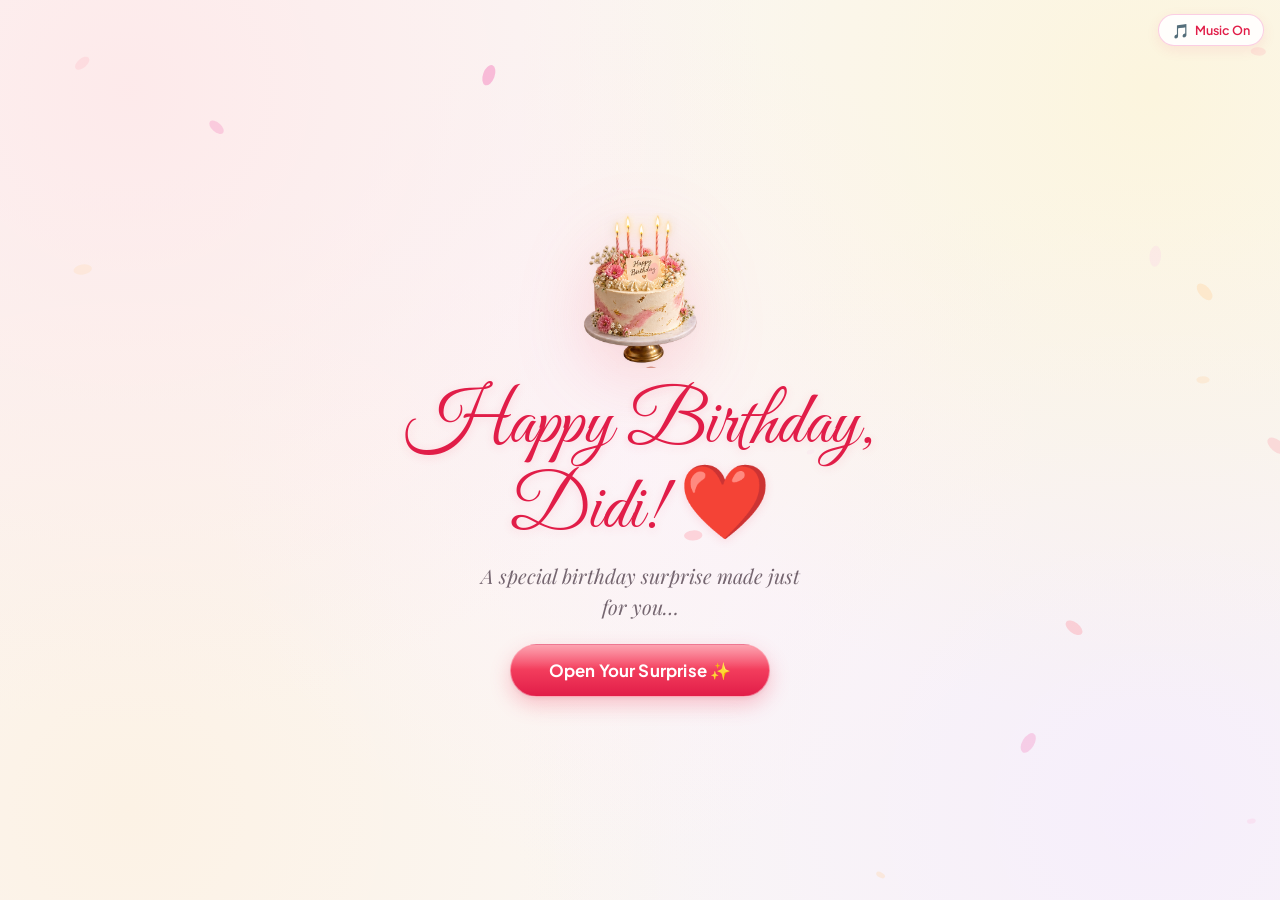
<file: index.html>
<!DOCTYPE html>
<html lang="en">
<head>
  <meta charset="UTF-8">
  <meta name="viewport" content="width=device-width, initial-scale=1.0, maximum-scale=1.0, user-scalable=no, viewport-fit=cover">
  <title>Happy Birthday, Didi! ❤️ | A Special Surprise</title>
  <meta name="description" content="A magical interactive birthday surprise made specially for my elder sister.">
  <meta name="theme-color" content="#fff0f4">

  <!-- Typography: Calligraphy Heading + Soft Readable Serif + Modern Body -->
  <link rel="preconnect" href="https://fonts.googleapis.com">
  <link rel="preconnect" href="https://fonts.gstatic.com" crossorigin>
  <link href="https://fonts.googleapis.com/css2?family=Caveat:wght@600;700&family=Great+Vibes&family=Playfair+Display:ital,wght@0,500;0,600;1,400;1,500&family=Plus+Jakarta+Sans:wght@400;500;600;700&display=swap" rel="stylesheet">

  <!-- Stylesheet -->
  <link rel="stylesheet" href="style.css">
</head>
<body>

  <!-- Falling Flower Petals & Paper Confetti Canvas -->
  <canvas id="celebration-canvas"></canvas>

  <!-- Cinematic Scene Transition Curtain -->
  <div class="cinematic-transition-curtain" id="cinematic-transition"></div>

  <!-- Small Elegant Floating Music On/Off Control -->
  <header class="top-nav-bar">
    <button class="nav-pill-btn music-control-btn" id="music-control-btn" aria-label="Toggle background music">
      <span class="music-icon" id="music-icon">🎵</span>
      <span class="music-txt" id="music-txt">Music On</span>
    </button>
  </header>

  <!-- Fullscreen Scene Viewport (100vw x 100dvh) -->
  <div class="scene-viewport">

    <!-- ====================================================================
         SCENE 1: BIRTHDAY OPENING (birthday_cake.png)
         ==================================================================== -->
    <section class="scene-layer active" id="scene-1">
      <div class="scene-natural-stage">
        <div class="cake-png-wrapper">
          <img src="assets/birthday_cake.png" alt="Birthday Cake" class="cake-png-img" />
        </div>

        <h1 class="calligraphy-title" id="opening-heading">Happy Birthday, Didi! ❤️</h1>
        <p class="serif-subtitle" id="opening-subtitle">A special birthday surprise made just for you…</p>
        
        <button class="tactile-btn" id="btn-open-surprise">
          <span>Open Your Surprise ✨</span>
        </button>
      </div>
    </section>

    <!-- ====================================================================
         SCENE 2: POP THE BALLOON
         ==================================================================== -->
    <section class="scene-layer" id="scene-2">
      <div class="scene-natural-stage">
        <h2 class="serif-subtitle" id="balloon-prompt" style="font-size: 1.35rem; margin-bottom: 4px;">Let’s start the celebration… 🎈</h2>
        <p style="font-size: 0.9rem; color: var(--text-muted); margin-bottom: 12px;" id="balloon-hint">Tap the balloon to pop it!</p>

        <div class="balloon-stage" id="balloon-stage">
          <svg class="balloon-svg-box" id="balloon-svg-box" viewBox="0 0 120 150" fill="none" xmlns="http://www.w3.org/2000/svg">
            <defs>
              <radialGradient id="balloonGrad" cx="35%" cy="35%" r="65%">
                <stop offset="0%" stop-color="#ffffff" stop-opacity="0.9"/>
                <stop offset="15%" stop-color="#fda4af"/>
                <stop offset="60%" stop-color="#f43f5e"/>
                <stop offset="100%" stop-color="#be123c"/>
              </radialGradient>
            </defs>
            <path d="M60 10 C25 10 10 40 10 75 C10 115 50 135 60 140 C70 135 110 115 110 75 C110 40 95 10 60 10 Z" fill="url(#balloonGrad)"/>
            <ellipse cx="40" cy="45" rx="14" ry="24" transform="rotate(-25 40 45)" fill="#ffffff" fill-opacity="0.5"/>
            <polygon points="56,140 64,140 67,147 53,147" fill="#be123c"/>
          </svg>
          <div class="balloon-string-svg" id="balloon-string-svg"></div>
          <div class="balloon-pop-burst" id="balloon-pop-burst">Yay! 🎉</div>
        </div>
      </div>
    </section>

    <!-- ====================================================================
         SCENE 3: MAKE A WISH (birthday_cake.png & Candle)
         ==================================================================== -->
    <section class="scene-layer" id="scene-3">
      <div class="scene-natural-stage">
        <h2 class="serif-subtitle" id="cake-prompt" style="font-size: 1.4rem; margin-bottom: 4px;">Make a wish for Didi… ✨</h2>
        <p style="font-size: 0.9rem; color: var(--text-muted); margin-bottom: 8px;" id="cake-hint">Tap the glowing candle to blow it out 🕯️</p>

        <div class="cake-wish-stage" id="cake-wish-stage">
          <div class="cake-wish-container">
            <div class="candle-flame-real" id="candle-flame-real"></div>
            <div class="candle-smoke-puff" id="candle-smoke-puff">💨</div>
            <img src="assets/birthday_cake.png" alt="Birthday Cake" class="cake-wish-img" />
          </div>
        </div>

        <div class="wish-reveal-box" id="wish-reveal-box">
          <p class="serif-subtitle" id="wish-text" style="color: var(--color-primary); margin-bottom: 6px;">May all your silent prayers, biggest dreams, and quiet wishes come true this year. 🌟</p>
          <button class="tactile-btn" id="btn-wish-next">
            <span>Next Surprise 🌸 →</span>
          </button>
        </div>
      </div>
    </section>

    <!-- ====================================================================
         SCENE 4: FLOWER REVEAL (flower_bouquet.png)
         ==================================================================== -->
    <section class="scene-layer" id="scene-4">
      <div class="scene-natural-stage">
        <p class="serif-subtitle" id="bouquet-quote" style="font-size: 1.3rem; line-height: 1.6; margin-bottom: 14px;">
          For the sister who makes life a little more beautiful. 🌸
        </p>

        <div class="bouquet-png-stage">
          <img src="assets/flower_bouquet.png" alt="Flower Bouquet" class="bouquet-png-img" />
        </div>

        <button class="tactile-btn" id="btn-bouquet-next">
          <span>I have something for you… 💌 →</span>
        </button>
      </div>
    </section>

    <!-- ====================================================================
         SCENE 5: REALISTIC ENVELOPE OPENING (sealed -> opened)
         ==================================================================== -->
    <section class="scene-layer" id="scene-5">
      <div class="scene-natural-stage">
        <h2 class="serif-subtitle" id="envelope-prompt" style="font-size: 1.35rem; margin-bottom: 4px;">There’s something I wanted to tell you… 💌</h2>
        <p style="font-size: 0.9rem; color: var(--text-muted); margin-bottom: 10px;" id="envelope-hint">Tap the envelope to open</p>

        <!-- Dynamic Envelope Opening Stage -->
        <div class="envelope-png-stage" id="envelope-png-stage">
          <img src="assets/sealed_envelope.png" alt="Sealed Envelope" class="envelope-png-img envelope-sealed-png" id="envelope-sealed-img" />
          <img src="assets/opened_envelope.png" alt="Opened Envelope" class="envelope-png-img envelope-opened-png" id="envelope-opened-img" />
        </div>
      </div>
    </section>

    <!-- ====================================================================
         SCENE 6: PHYSICAL STATIONERY LETTER (TYPEWRITER REVEAL)
         ==================================================================== -->
    <section class="scene-layer" id="scene-6">
      <div class="scene-natural-stage" style="max-height: 90dvh;">
        <div class="stationery-letter-card" id="stationery-letter-card">
          <img src="assets/letter_card.png" alt="Letter Accent" class="stationery-floral-accent" />
          <h3 class="stationery-heading" id="stationery-heading">A little letter for my Didi 💗</h3>
          
          <div class="typewriter-content-box">
            <span id="typewriter-text"></span><span class="typing-cursor" id="typing-cursor"></span>
          </div>
        </div>

        <button class="tactile-btn" id="btn-letter-next" style="display: none;">
          <span>One Last Thing 🎂 →</span>
        </button>
      </div>
    </section>

    <!-- ====================================================================
         SCENE 7: FINAL BIRTHDAY SCENE (Sister's Photo in Elegant Frame)
         ==================================================================== -->
    <section class="scene-layer" id="scene-7">
      <div class="scene-natural-stage final-stage-container">
        
        <!-- Elegant Premium Birthday Photo Frame -->
        <div class="final-photo-frame-wrapper" id="photo-frame-wrapper">
          <div class="final-photo-frame">
            <div class="photo-matting">
              <img src="assets/SISTER PHOTO.jpg" alt="Didi" class="sister-photo-img" id="sister-photo-img" />
            </div>
            <!-- Delicate aesthetic corner decorations -->
            <span class="frame-corner-decor frame-decor-tl">🌸</span>
            <span class="frame-corner-decor frame-decor-br">✨</span>
          </div>
        </div>

        <h2 class="calligraphy-title final-heading-reveal" id="final-heading">Happy Birthday, Didi! ❤️</h2>
        <p class="serif-subtitle final-message-reveal" id="final-message">
          Thank you for always being there. I’m truly lucky to have you as my sister.
        </p>
        <div class="final-signature" id="final-signature">Made with ❤️ by your brother</div>

        <button class="tactile-btn" id="btn-replay">
          <span>↺ Replay Surprise</span>
        </button>
      </div>
    </section>

  </div>

  <!-- Core Scripts -->
  <script src="config.js"></script>
  <script src="audio.js"></script>
  <script src="script.js"></script>
</body>
</html>
</file>
<file: style.css>
/* ==========================================================================
   🎂 REALISTIC INTERACTIVE BIRTHDAY SURPRISE — STYLING
   Full-screen Scene-by-Scene Architecture (100vw x 100dvh)
   Zero Scrolling • No Card Boxes • Typewritten Stationery Letter
   ========================================================================== */

:root {
  --bg-cream: #faf7f5;
  --bg-blush: #fff1f5;
  --bg-paper: #fffdfa;
  
  --color-primary: #e11d48;
  --color-rose: #f43f5e;
  --color-pink-soft: #fda4af;
  --color-peach: #fb923c;
  --color-lavender: #c084fc;
  --color-gold: #f59e0b;
  
  --text-main: #2b2228;
  --text-muted: #756670;
  --border-soft: rgba(244, 114, 182, 0.25);
  
  /* Tactile Shadow Tokens */
  --shadow-btn: 0 8px 20px rgba(244, 63, 94, 0.28), 0 2px 4px rgba(0, 0, 0, 0.06);
  --shadow-btn-active: 0 3px 8px rgba(244, 63, 94, 0.35);
  --shadow-paper: 0 20px 50px rgba(225, 29, 72, 0.09), 0 4px 12px rgba(0, 0, 0, 0.04);
  --shadow-asset: 0 16px 36px rgba(244, 63, 94, 0.2);
  
  --font-calligraphy: 'Great Vibes', cursive;
  --font-handwriting: 'Caveat', cursive, sans-serif;
  --font-serif: 'Playfair Display', Georgia, serif;
  --font-body: 'Plus Jakarta Sans', -apple-system, BlinkMacSystemFont, "Segoe UI", Roboto, sans-serif;
  --font-heading: 'Outfit', sans-serif;

  --radius-sm: 14px;
  --radius-md: 22px;
  --radius-lg: 32px;
  --radius-full: 9999px;
  
  --transition-fast: 0.25s cubic-bezier(0.16, 1, 0.3, 1);
  --transition-smooth: 0.6s cubic-bezier(0.16, 1, 0.3, 1);
}

*, *::before, *::after {
  box-sizing: border-box;
  margin: 0;
  padding: 0;
  -webkit-tap-highlight-color: transparent;
}

/* STRICT ZERO-SCROLL VIEWPORT FIXATION */
html, body {
  width: 100vw;
  height: 100dvh;
  min-height: 100%;
  overflow: hidden;
  position: fixed;
  top: 0;
  left: 0;
  touch-action: manipulation;
  user-select: none;
  -webkit-user-select: none;
  background-color: var(--bg-cream);
  background-image: 
    radial-gradient(circle at 10% 10%, rgba(255, 228, 230, 0.7) 0%, transparent 45%),
    radial-gradient(circle at 90% 10%, rgba(254, 243, 199, 0.5) 0%, transparent 45%),
    radial-gradient(circle at 50% 50%, rgba(253, 242, 248, 0.8) 0%, transparent 55%),
    radial-gradient(circle at 90% 90%, rgba(243, 232, 255, 0.6) 0%, transparent 45%),
    radial-gradient(circle at 10% 90%, rgba(255, 237, 213, 0.5) 0%, transparent 45%);
  color: var(--text-main);
  font-family: var(--font-body);
  -webkit-font-smoothing: antialiased;
}

/* Celebration Canvas Overlay */
#celebration-canvas {
  position: fixed;
  top: 0;
  left: 0;
  width: 100vw;
  height: 100dvh;
  z-index: 100;
  pointer-events: none;
}

/* Cinematic Scene Transition Curtain */
.cinematic-transition-curtain {
  position: fixed;
  top: 0;
  left: 0;
  width: 100vw;
  height: 100dvh;
  z-index: 90;
  pointer-events: none;
  opacity: 0;
  backdrop-filter: blur(0px);
  -webkit-backdrop-filter: blur(0px);
  background: radial-gradient(circle at center, rgba(255, 240, 245, 0.95), rgba(255, 228, 235, 0.98));
  transition: opacity 0.5s ease;
}

.cinematic-transition-curtain.wiping {
  opacity: 1;
  pointer-events: auto;
  backdrop-filter: blur(16px);
  -webkit-backdrop-filter: blur(16px);
}

/* Small Elegant Floating Music Control */
.top-nav-bar {
  position: fixed;
  top: 14px;
  right: 16px;
  z-index: 85;
  pointer-events: none;
}

.music-control-btn {
  pointer-events: auto;
  background: rgba(255, 255, 255, 0.88);
  backdrop-filter: blur(12px);
  -webkit-backdrop-filter: blur(12px);
  border: 1px solid rgba(244, 114, 182, 0.35);
  color: var(--color-primary);
  padding: 6px 13px;
  border-radius: var(--radius-full);
  font-family: var(--font-body);
  font-size: 0.78rem;
  font-weight: 600;
  cursor: pointer;
  box-shadow: 0 4px 14px rgba(225, 29, 72, 0.08);
  display: flex;
  align-items: center;
  gap: 5px;
  transition: all 0.25s ease;
  user-select: none;
}

.music-control-btn:active {
  transform: scale(0.93);
}

.music-control-btn.muted {
  color: var(--text-muted);
  border-color: rgba(0, 0, 0, 0.1);
  background: rgba(255, 255, 255, 0.75);
  opacity: 0.8;
}

.music-control-btn .music-icon {
  font-size: 0.88rem;
  display: inline-block;
  transition: transform 0.25s ease;
}

.music-control-btn:not(.muted) .music-icon {
  animation: musicNoteWiggle 2.5s ease-in-out infinite;
}

@keyframes musicNoteWiggle {
  0%, 100% { transform: rotate(0deg) scale(1); }
  25% { transform: rotate(-8deg) scale(1.1); }
  75% { transform: rotate(8deg) scale(1.1); }
}

/* ==========================================================================
   SCENE VIEWPORT & NATURAL FULL-SCREEN STAGES (NO CARD BOXES)
   ========================================================================== */
.scene-viewport {
  width: 100vw;
  height: 100dvh;
  position: relative;
  overflow: hidden;
}

.scene-layer {
  position: absolute;
  top: 0;
  left: 0;
  width: 100vw;
  height: 100dvh;
  display: none;
  justify-content: center;
  align-items: center;
  padding: 40px 20px 30px;
  opacity: 0;
  transform: scale(0.94);
  transition: opacity 0.6s cubic-bezier(0.16, 1, 0.3, 1), transform 0.6s cubic-bezier(0.16, 1, 0.3, 1);
  will-change: opacity, transform;
}

.scene-layer.active {
  display: flex;
  opacity: 1;
  transform: scale(1);
}

/* Natural Scene Flow (Objects Float Directly on Full-Screen Background) */
.scene-natural-stage {
  width: 100%;
  max-width: 480px;
  display: flex;
  flex-direction: column;
  align-items: center;
  text-align: center;
  position: relative;
}

/* TACTILE REALISTIC BUTTONS */
.tactile-btn {
  display: inline-flex;
  align-items: center;
  justify-content: center;
  gap: 8px;
  background: linear-gradient(180deg, #fb7185 0%, #f43f5e 45%, #e11d48 100%);
  color: #ffffff;
  border: 1px solid rgba(255, 255, 255, 0.4);
  border-radius: var(--radius-full);
  padding: 15px 38px;
  font-family: var(--font-body);
  font-size: 1.05rem;
  font-weight: 700;
  letter-spacing: 0.01em;
  cursor: pointer;
  box-shadow: var(--shadow-btn);
  transition: transform 0.15s ease, box-shadow 0.15s ease, filter 0.15s ease;
  position: relative;
  overflow: hidden;
  margin-top: 22px;
}

.tactile-btn::before {
  content: '';
  position: absolute;
  top: 0;
  left: 0;
  right: 0;
  height: 50%;
  background: linear-gradient(180deg, rgba(255, 255, 255, 0.35) 0%, rgba(255, 255, 255, 0) 100%);
  border-radius: var(--radius-full) var(--radius-full) 0 0;
  pointer-events: none;
}

.tactile-btn:active {
  transform: scale(0.95) translateY(2px);
  box-shadow: var(--shadow-btn-active);
  filter: brightness(0.96);
}

/* ==========================================================================
   SCENE 1: OPENING BIRTHDAY (birthday_cake.png)
   ========================================================================== */
.cake-png-wrapper {
  margin-bottom: 16px;
  position: relative;
  display: flex;
  justify-content: center;
  align-items: center;
}

.cake-png-img {
  width: 155px;
  height: 155px;
  max-width: 100%;
  object-fit: contain;
  filter: drop-shadow(var(--shadow-asset));
  animation: floatCake 4s ease-in-out infinite alternate;
}

@keyframes floatCake {
  0% { transform: translateY(0); }
  100% { transform: translateY(-8px); }
}

.calligraphy-title {
  font-family: var(--font-calligraphy);
  font-size: clamp(3.2rem, 8vw, 4.6rem);
  font-weight: 400;
  color: var(--color-primary);
  line-height: 1.15;
  margin-bottom: 6px;
  text-shadow: 0 2px 10px rgba(244, 63, 94, 0.15);
}

.serif-subtitle {
  font-family: var(--font-serif);
  font-size: clamp(1rem, 2.8vw, 1.25rem);
  font-style: italic;
  color: var(--text-muted);
  line-height: 1.55;
  max-width: 340px;
}

/* ==========================================================================
   SCENE 2: REALISTIC 3D GLOSSY BALLOON
   ========================================================================== */
.balloon-stage {
  display: flex;
  flex-direction: column;
  align-items: center;
  cursor: pointer;
  margin: 18px auto 12px;
  position: relative;
  user-select: none;
}

.balloon-svg-box {
  width: 120px;
  height: 155px;
  filter: drop-shadow(0 18px 30px rgba(244, 63, 94, 0.32));
  animation: swayBalloon 3.5s ease-in-out infinite alternate;
  transition: transform 0.2s cubic-bezier(0.16, 1, 0.3, 1);
}

.balloon-stage:active .balloon-svg-box {
  transform: scale(0.92);
}

@keyframes swayBalloon {
  0% { transform: translateY(0) rotate(-3deg); }
  100% { transform: translateY(-14px) rotate(3deg); }
}

.balloon-string-svg {
  width: 2px;
  height: 55px;
  background: linear-gradient(180deg, rgba(0, 0, 0, 0.25), rgba(0, 0, 0, 0.05));
  margin-top: 4px;
}

.balloon-pop-burst {
  display: none;
  font-family: var(--font-calligraphy);
  font-size: 3rem;
  color: var(--color-primary);
  animation: popScale 0.4s cubic-bezier(0.16, 1, 0.3, 1) forwards;
}

@keyframes popScale {
  0% { transform: scale(0.3); opacity: 0; }
  100% { transform: scale(1); opacity: 1; }
}

/* ==========================================================================
   SCENE 3: MAKE A WISH (birthday_cake.png & interactive candle)
   ========================================================================== */
.cake-wish-stage {
  margin: 12px auto 16px;
  cursor: pointer;
  position: relative;
  display: flex;
  flex-direction: column;
  align-items: center;
}

.cake-wish-container {
  width: 165px;
  height: 165px;
  position: relative;
  display: flex;
  justify-content: center;
  align-items: center;
}

.cake-wish-img {
  width: 100%;
  height: 100%;
  object-fit: contain;
  filter: drop-shadow(var(--shadow-asset));
}

.candle-flame-real {
  position: absolute;
  top: 14px;
  left: 50%;
  transform: translateX(-50%);
  width: 16px;
  height: 26px;
  background: radial-gradient(ellipse at center bottom, #ffffff 10%, #fef08a 40%, #f97316 85%, transparent 100%);
  border-radius: 50% 50% 20% 20%;
  box-shadow: 0 0 20px rgba(251, 191, 36, 1), 0 0 35px rgba(249, 115, 22, 0.7);
  animation: candleRealFlicker 1.4s infinite alternate ease-in-out;
  transition: opacity 0.4s, transform 0.4s;
  pointer-events: none;
  z-index: 10;
}

@keyframes candleRealFlicker {
  0% { transform: translateX(-50%) scale(1) rotate(-2deg); }
  50% { transform: translateX(-50%) scale(1.08, 0.95) rotate(1deg); }
  100% { transform: translateX(-50%) scale(0.96, 1.05) rotate(-1deg); }
}

.candle-flame-real.blown-out {
  opacity: 0;
  transform: translateX(-50%) scale(0.1);
}

.candle-smoke-puff {
  position: absolute;
  top: -4px;
  left: 50%;
  transform: translateX(-50%);
  width: 20px;
  height: 20px;
  opacity: 0;
  pointer-events: none;
  font-size: 1.3rem;
  z-index: 10;
}

.candle-smoke-puff.show {
  animation: smokeRise 1.2s ease-out forwards;
}

@keyframes smokeRise {
  0% { opacity: 0.8; transform: translateX(-50%) scale(0.4); }
  100% { opacity: 0; transform: translateX(-60%) translateY(-35px) scale(1.6); }
}

.wish-reveal-box {
  display: none;
  opacity: 0;
  transition: opacity 0.6s ease;
  margin-top: 8px;
}

.wish-reveal-box.active {
  display: block;
  opacity: 1;
}

/* ==========================================================================
   SCENE 4: FLOWER REVEAL (flower_bouquet.png)
   ========================================================================== */
.bouquet-png-stage {
  margin: 14px auto 16px;
  position: relative;
  display: flex;
  justify-content: center;
  align-items: center;
}

.bouquet-png-img {
  width: 170px;
  height: 170px;
  max-width: 100%;
  object-fit: contain;
  filter: drop-shadow(var(--shadow-asset));
  animation: bouquetBloom 3.5s infinite ease-in-out alternate;
}

@keyframes bouquetBloom {
  0% { transform: scale(1) rotate(-3deg); }
  100% { transform: scale(1.08) rotate(3deg); }
}

/* ==========================================================================
   SCENE 5: ENVELOPE OPENING (sealed_envelope.png & opened_envelope.png)
   ========================================================================== */
.envelope-png-stage {
  width: 220px;
  height: 165px;
  position: relative;
  cursor: pointer;
  margin: 20px auto 16px;
  display: flex;
  justify-content: center;
  align-items: center;
}

.envelope-png-img {
  width: 100%;
  height: 100%;
  object-fit: contain;
  filter: drop-shadow(var(--shadow-asset));
  transition: opacity 0.5s ease, transform 0.5s cubic-bezier(0.16, 1, 0.3, 1);
  position: absolute;
  top: 0;
  left: 0;
}

.envelope-png-stage:active .envelope-png-img {
  transform: scale(0.95);
}

.envelope-opened-png {
  opacity: 0;
  pointer-events: none;
}

.envelope-png-stage.opened .envelope-sealed-png {
  opacity: 0;
  transform: scale(0.9);
}

.envelope-png-stage.opened .envelope-opened-png {
  opacity: 1;
  transform: scale(1.05);
}

/* ==========================================================================
   SCENE 6: PHYSICAL STATIONERY LETTER & TYPEWRITER REVEAL
   ========================================================================== */
.stationery-letter-card {
  position: relative;
  width: 100%;
  max-width: 440px;
  background: var(--bg-paper);
  border-radius: var(--radius-md);
  padding: 32px 24px;
  border: 1px solid rgba(244, 114, 182, 0.28);
  box-shadow: var(--shadow-paper);
  text-align: left;
  max-height: 68dvh;
  overflow-y: auto;
  -webkit-overflow-scrolling: touch;
}

.stationery-floral-accent {
  position: absolute;
  top: 10px;
  right: 10px;
  width: 52px;
  height: 52px;
  object-fit: contain;
  opacity: 0.85;
  pointer-events: none;
}

.stationery-heading {
  font-family: var(--font-calligraphy);
  font-size: 2.6rem;
  color: var(--color-primary);
  line-height: 1.1;
  margin-bottom: 16px;
}

/* Typewritten message box */
.typewriter-content-box {
  font-family: var(--font-serif);
  font-size: clamp(1rem, 2.8vw, 1.12rem);
  color: var(--text-main);
  line-height: 1.8;
  white-space: pre-wrap;
  word-wrap: break-word;
}

/* Blinking Writing Cursor */
.typing-cursor {
  display: inline-block;
  width: 2px;
  height: 1.15em;
  background-color: var(--color-rose);
  vertical-align: -0.15em;
  margin-left: 2px;
  animation: blinkCursor 0.75s infinite ease-in-out;
}

@keyframes blinkCursor {
  0%, 100% { opacity: 1; }
  50% { opacity: 0; }
}

/* ==========================================================================
   SCENE 7: FINAL BIRTHDAY SCENE (ELEGANT PHOTO FRAME)
   ========================================================================== */
.final-stage-container {
  display: flex;
  flex-direction: column;
  align-items: center;
  justify-content: center;
}

/* Photo Frame Container & Reveal Animation */
.final-photo-frame-wrapper {
  margin-bottom: 14px;
  position: relative;
  display: flex;
  justify-content: center;
  align-items: center;
  perspective: 1000px;
}

.final-photo-frame {
  position: relative;
  background: #ffffff;
  padding: 8px 8px 12px;
  border-radius: 16px;
  border: 1px solid rgba(244, 114, 182, 0.35);
  box-shadow: 
    0 16px 36px rgba(225, 29, 72, 0.12),
    0 4px 12px rgba(0, 0, 0, 0.04),
    inset 0 1px 2px rgba(255, 255, 255, 0.9);
  transition: transform 0.4s ease;
  opacity: 0;
  transform: scale(0.95);
}

/* Triggered when Scene 7 becomes active */
.scene-layer.active .final-photo-frame {
  animation: photoFrameReveal 1.2s cubic-bezier(0.16, 1, 0.3, 1) 0.15s forwards;
}

@keyframes photoFrameReveal {
  0% {
    opacity: 0;
    transform: scale(0.95) translateY(10px);
    box-shadow: 0 4px 12px rgba(225, 29, 72, 0.04);
  }
  50% {
    box-shadow: 0 20px 45px rgba(225, 29, 72, 0.18), 0 0 25px rgba(253, 164, 175, 0.35);
  }
  100% {
    opacity: 1;
    transform: scale(1) translateY(0);
    box-shadow: 0 16px 36px rgba(225, 29, 72, 0.12), 0 4px 12px rgba(0, 0, 0, 0.04);
  }
}

/* Inner Matting / Printed Photo Border */
.photo-matting {
  border-radius: 10px;
  overflow: hidden;
  position: relative;
  background: #fdfaf7;
  box-shadow: inset 0 0 0 1px rgba(0, 0, 0, 0.06);
  display: flex;
  justify-content: center;
  align-items: center;
}

/* Sister Photo: Preserves natural aspect ratio & ensures clear face visibility */
.sister-photo-img {
  width: min(65vw, 210px);
  height: min(78vw, 255px);
  max-height: 38dvh;
  object-fit: cover;
  object-position: center 15%;
  display: block;
  border-radius: 6px;
  pointer-events: none;
}

/* Subtle delicate floral corner accents */
.frame-corner-decor {
  position: absolute;
  font-size: 1.15rem;
  pointer-events: none;
  filter: drop-shadow(0 2px 5px rgba(0, 0, 0, 0.12));
  z-index: 5;
  animation: gentleFloralPulse 3s ease-in-out infinite alternate;
}

.frame-decor-tl {
  top: -8px;
  left: -8px;
}

.frame-decor-br {
  bottom: -6px;
  right: -6px;
}

@keyframes gentleFloralPulse {
  0% { transform: scale(1) rotate(0deg); }
  100% { transform: scale(1.1) rotate(6deg); }
}

/* Delayed smooth reveals for heading and text */
.final-heading-reveal {
  opacity: 0;
  transform: translateY(8px);
}

.scene-layer.active .final-heading-reveal {
  animation: finalFadeIn 0.8s cubic-bezier(0.16, 1, 0.3, 1) 0.5s forwards;
}

.final-message-reveal {
  opacity: 0;
  transform: translateY(8px);
  margin-bottom: 6px;
}

.scene-layer.active .final-message-reveal {
  animation: finalFadeIn 0.8s cubic-bezier(0.16, 1, 0.3, 1) 0.75s forwards;
}

@keyframes finalFadeIn {
  0% {
    opacity: 0;
    transform: translateY(8px);
  }
  100% {
    opacity: 1;
    transform: translateY(0);
  }
}

.final-signature {
  font-family: var(--font-calligraphy);
  font-size: 2.1rem;
  color: var(--color-rose);
  margin-top: 4px;
  margin-bottom: 12px;
  opacity: 0;
}

.scene-layer.active .final-signature {
  animation: finalFadeIn 0.8s cubic-bezier(0.16, 1, 0.3, 1) 0.95s forwards;
}

/* Responsive polish for smaller mobile screens */
@media (max-width: 380px) {
  .cake-png-img { width: 130px; height: 130px; }
  .stationery-letter-card { padding: 24px 18px; }
  .typewriter-content-box { font-size: 0.95rem; line-height: 1.65; }
  .sister-photo-img { width: 185px; height: 220px; }
  .calligraphy-title { font-size: 2.8rem; }
  .serif-subtitle { font-size: 0.95rem; }
  .tactile-btn { padding: 12px 26px; font-size: 0.95rem; }
}
</file>
